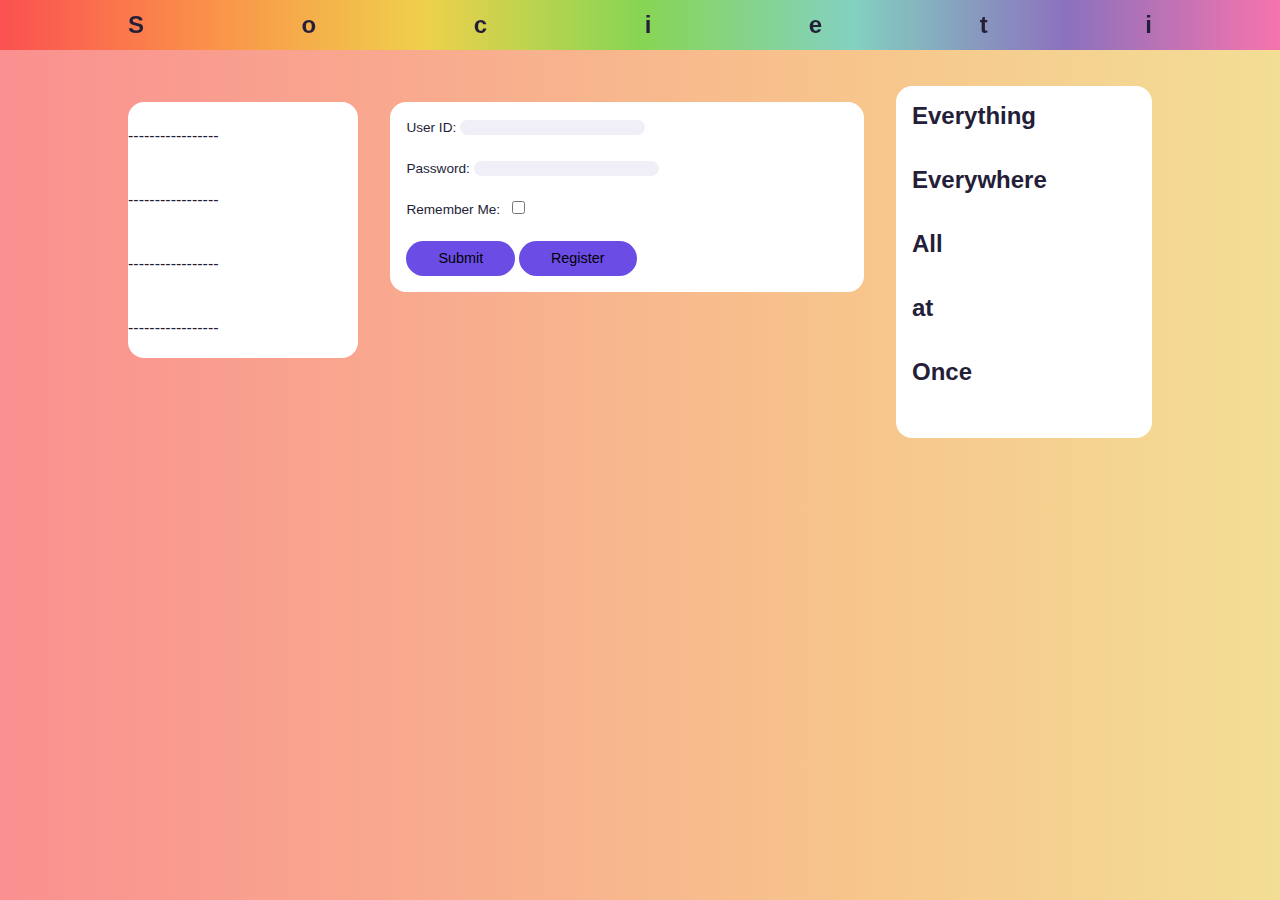
<file: login.html>
<!DOCTYPE html>
<html>
    <head>
        <meta charset="UTF-8">
        <meta http-equiv="X-UA-Compatible" content="IE-edge"> 
        <meta name="viewport" content="width=device-width, initial-scale=1.0">
        <link rel="stylesheet" href="https://unicons.iconscout.com/release/v4.0.0/css/line.css">
        <link rel="stylesheet" href="./style.css">

        <script type = "text/javascript">
            function validate() {
                if(document.accountForm.ID.value ==""){
                    alert( "Please provide your USER ID!" );
                    document.accountForm.ID.focus() ;
                    return false;
                }
                if(document.accountForm.pass.value ==""){
                    alert( "Please provide your PASSWORD!" );
                    document.accountForm.pass.focus() ;
                    return false;
                }
            }
            
        </script>

        <style>
            body {
                width: 100%;
                
                position: relative;
                font-family: 'roboto',sans-serif ;

                
                background: linear-gradient(90deg, #fa9090, #f7c58c, #eef79f, #9ef8a3,#9deef8,#a29cfc,#ee99db);
                background-size: 400% 400%;
                animation: gradient 15s ease infinite;
                height: 100vh;
            }

            nav{
                background: linear-gradient(90deg, #fc010171, #fc88037e, #e3fc0279, #03f80f75,#02dffc79,#1303f177,#fc03c67c);
                
                animation: gradient 15s ease infinite;
                
            }

          

                @keyframes gradient {
                    0% {
                        background-position: 0% 50%;
                    }
                    50% {
                        background-position: 100% 50%;
                    }
                    100% {
                        background-position: 0% 50%;
                    }
                }
        </style>

    </head>
    <body>
        <nav class="cate">
            <div class="container" style="align-items:center;">
                <h2 class="log">S</h2><h2 class="log1">o</h2><h2 class="log2">c</h2><h2 class="log3">i</h2><h2 class="log4">e</h2><h2 class="log5">t</h2><h2 class="log6">i</h2>
                
            </div>
        </nav>

        <main>
            <div class="container">
                <div class="left" >
                    

                    <div class="sidebar">
                        <a class="menu-item" style="align-items:center">
                            <span><p>-----------------<i class="uil uil-6-plus"></i></p></span>                            
                        </a>
                        <a class="menu-item">
                            <span><p>-----------------<i class="uil uil-android"></i></p></span>   
                        </a>
                        <a class="menu-item" >
                            <span><p>-----------------<i class="uil uil-apple"></i></p></span>
                            
                        </a>
                        <a class="menu-item" >
                            <span><p>-----------------<i class="uil uil-book-alt"></i></p></span> 
                        </a>
                        
                            
                    </div>

                    
                </div>


                <div class="middle">                        
                  <div class="feeds">
                    <form name="accountForm" novalidate style="align-items:center;" class="feed" action="home.html" method="post" onsubmit = "return(validate());">
                      User ID: <input type="text" name="ID" style="padding-left: 0.5rem;"  required class="search-bar"/><br /><br />
                      Password: <input type="text" name="pass"  required class="search-bar" style="padding-left: 0.5rem"/><br /><br />
                      Remember Me: <label style="padding-left: 0.5rem"><input value="Public" name="rem" type="checkbox" name="type" ng-model="Type" style="padding-left: 0.5rem"/>   </label><br /><br />
                      <button type="submit" class="btn btm-primary" style="background-color: hsl(252, 75%, 60%) ;">Submit</button>
                      <button onclick="location.href = 'register.html';" class="btn btm-primary" style="background-color: hsl(252, 75%, 60%) ;">Register</button>
                    </form>
                  </div>
                </div>


                <div class="right">
                    <div class="messages">
                        <div >
                            <h2 class="log">Everything </h2><br /><br />
                                                       
                        </div>

                        <div >
                            <h2 class="log1">Everywhere </h2><br /><br />
                            
                        </div>
                        <div>
                            <h2 class="log2">All </h2><br /><br />
                            
                        </div>
                        <div>
                            <h2 class="log3">at </h2><br /><br />
                        </div>
                        <div>
                            <h2 class="log4">Once</h2><br /><br />
                        </div>

                        
                    </div>

                    

                    
                    
                </div>


            </div>
        </main>

        <div class="customize-theme">
            <div class="card">
                <h2>Customize your view</h2>
                <p class="text-muted">Manage your font size, color and background</p>

                <div class="font-size">
                    <h4>Font Size</h4>
                    <div>
                        <h6>Aa</h6>
                        <div class="choose-size">
                            <span class="font-size-1"></span>
                            <span class="font-size-2 active"></span>
                            <span class="font-size-3"></span>
                            <span class="font-size-4"></span>
                            <span class="font-size-5"></span>
                        </div>
                        <h3>Aa</h3>
                    </div>
                </div>

                <div class="color">
                    <h4>Color</h4>
                    <div class="choose-color">
                        <span class="color-1 active"></span>
                        <span class="color-2"></span>
                        <span class="color-3"></span>
                        <span class="color-4"></span>
                        <span class="color-5"></span>
                    </div>
                </div>

                <div class="background">
                    <h4>Background</h4>
                    <div class="choose-bg">
                        <div class="bg-1 ">
                            <span></span>
                            <h5 for="bg-1">Light</h5>
                        </div>
                        <div class="bg-2">
                            <span></span>
                            <h5 for="bg-2">Dim</h5>
                        </div>
                        <div class="bg-3 active">
                            <span></span>
                            <h5 for="bg-3">Lights Out</h5>
                        </div>
                    </div>
                </div>
                
            </div>
        </div>

        <script src="./index.js"></script>

    </body>
</html>
</file>
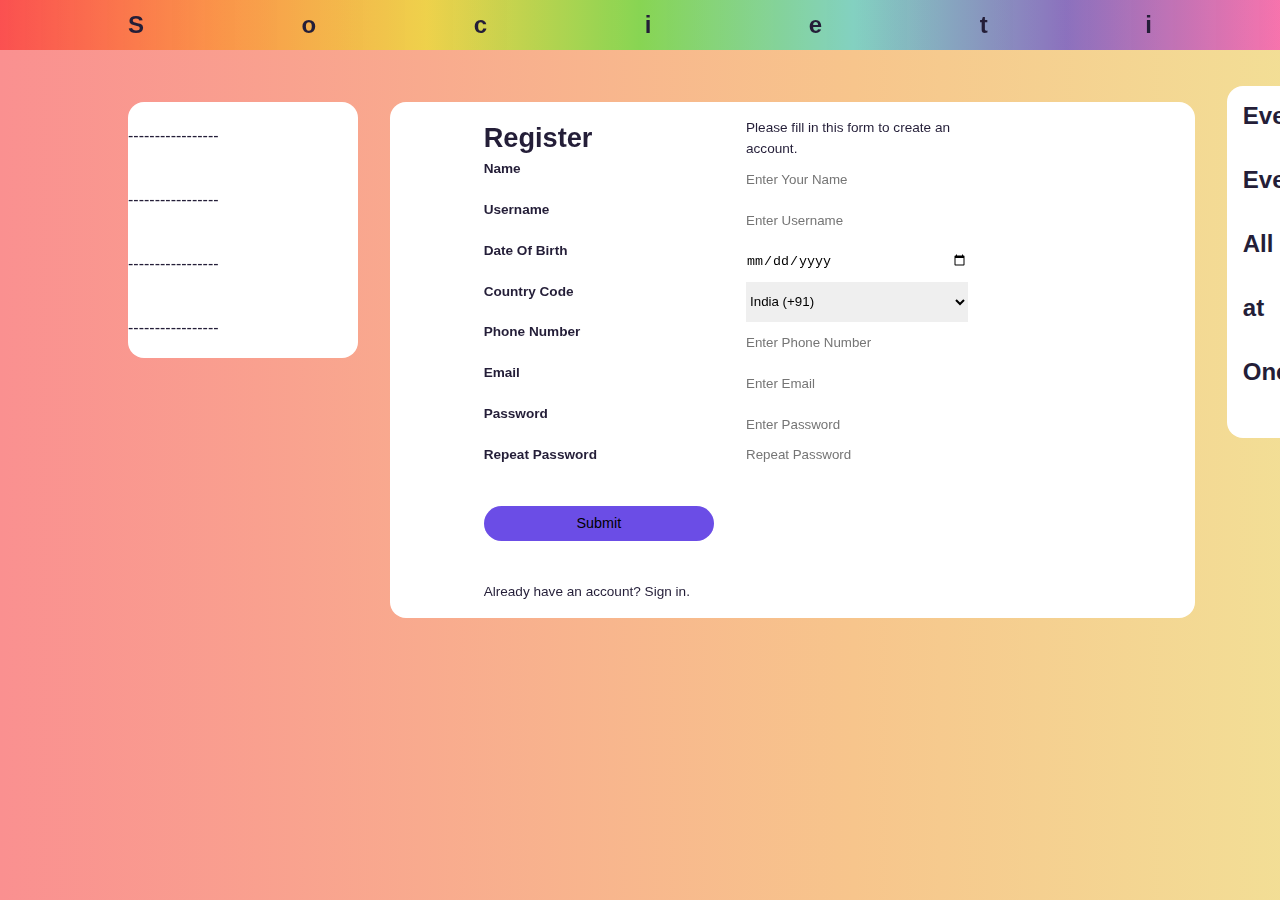
<file: register.html>
<!DOCTYPE html>
<html>
    <head>
        <meta charset="UTF-8">
        <meta http-equiv="X-UA-Compatible" content="IE-edge"> 
        <meta name="viewport" content="width=device-width, initial-scale=1.0">
        <link rel="stylesheet" href="https://unicons.iconscout.com/release/v4.0.0/css/line.css">
        <link rel="stylesheet" href="./style.css">

        <script type = "text/javascript">
            function validate() {
                var password = document.getElementById("pass")
                , confirm_password = document.getElementById("passr");

                if(document.accountForm.ID.value ==""){
                    alert( "Please provide your USER ID!" );
                    document.accountForm.ID.focus() ;
                    return false;
                }
                if(document.accountForm.pass.value ==""){
                    alert( "Please provide your PASSWORD!" );
                    document.accountForm.pass.focus() ;
                    return false;
                }

                if(document.accountForm.name.value ==""){
                    alert( "Please provide your NAME!" );
                    document.accountForm.name.focus() ;
                    return false;
                }

                if(document.accountForm.passr.value ==""){
                    alert( "Please provide your RE TYPE PASSWORD!" );
                    document.accountForm.passr.focus() ;
                    return false;
                }

                if(password.value != confirm_password.value) {
                    confirm_password.setCustomValidity("Passwords Don't Match");
                } else {
                    confirm_password.setCustomValidity('');
                }
                

                password.onchange = validatePassword;
                confirm_password.onkeyup = validatePassword;

                if(document.accountForm.phno.value ==""){
                    alert( "Please provide your Phone Number!" );
                    document.accountForm.phno.focus() ;
                    return false;
                }

                if(document.accountForm.email.value ==""){
                    alert( "Please provide your EMAIL!" );
                    document.accountForm.email.focus() ;
                    return false;
                }

                console.log(document.accountForm.passr.value)
            }

            
            
        </script>

        <style>
            body {
                width: 100%;
                
                position: relative;
                font-family: 'roboto',sans-serif ;

                
                background: linear-gradient(90deg, #fa9090, #f7c58c, #eef79f, #9ef8a3,#9deef8,#a29cfc,#ee99db);
                background-size: 400% 400%;
                animation: gradient 15s ease infinite;
                height: 100vh;
            }

            nav{
                background: linear-gradient(90deg, #fc010171, #fc88037e, #e3fc0279, #03f80f75,#02dffc79,#1303f177,#fc03c67c);
                
                animation: gradient 15s ease infinite;
                
            }

          

                @keyframes gradient {
                    0% {
                        background-position: 0% 50%;
                    }
                    50% {
                        background-position: 100% 50%;
                    }
                    100% {
                        background-position: 0% 50%;
                    }
                }
        </style>

    </head>
    <body>
        <nav class="cate">
            <div class="container" style="align-items:center;">
                <h2 class="log">S</h2><h2 class="log1">o</h2><h2 class="log2">c</h2><h2 class="log3">i</h2><h2 class="log4">e</h2><h2 class="log5">t</h2><h2 class="log6">i</h2>
                
            </div>
        </nav>

        <main>
            <div class="container">
                <div class="left" >
                    

                    <div class="sidebar">
                        <a class="menu-item" style="align-items:center">
                            <span><p>-----------------<i class="uil uil-6-plus"></i></p></span>                            
                        </a>
                        <a class="menu-item">
                            <span><p>-----------------<i class="uil uil-android"></i></p></span>   
                        </a>
                        <a class="menu-item" >
                            <span><p>-----------------<i class="uil uil-apple"></i></p></span>
                            
                        </a>
                        <a class="menu-item" >
                            <span><p>-----------------<i class="uil uil-book-alt"></i></p></span> 
                        </a>
                        
                            
                    </div>

                    
                </div>


                <div class="middle">                        
                  <div class="feeds">
                    <form action="index.html" style="align-items: center;" class="feed" action="index.html" method="post" onsubmit = "return(validate());">
                      <div class="container" >
                        <h1>Register</h1>
                        <p>Please fill in this form to create an account.</p>
                        <hr>
                    
                        <label for="fname" ><b>Name</b></label>
                        <input type="text" placeholder="Enter Your Name" name="name" required>

                        <br>
                        <br>
                    
                        <label for="uname" ><b>Username</b></label>
                        <input type="text" placeholder="Enter Username" name="ID" required>
                        
                        <br>
                        <br>

                        <label for="dob" ><b>Date Of Birth</b></label>
                        <input type="date" id ="dob" name="dob" required>
                        <br>
                        <br>

                        <label for="dob" ><b>Country Code</b></label>
                        <select name="countryCode" id="myselect" onchange="change_myselect(this.value)">
                            <option data-countryCode="IN" value="91" selected>India (+91)</option>
                            <option data-countryCode="GB" value="44">UK (+44)</option>
                            <option data-countryCode="US" value="1">USA (+1)</option>
                            <optgroup label="Other countries">
                                <option data-countryCode="DZ" value="213">Algeria (+213)</option>
                                <option data-countryCode="AD" value="376">Andorra (+376)</option>
                                <option data-countryCode="AO" value="244">Angola (+244)</option>
                                <option data-countryCode="AI" value="1264">Anguilla (+1264)</option>
                                <option data-countryCode="AG" value="1268">Antigua &amp; Barbuda (+1268)</option>
                                <option data-countryCode="AR" value="54">Argentina (+54)</option>
                                <option data-countryCode="AM" value="374">Armenia (+374)</option>
                                <option data-countryCode="AW" value="297">Aruba (+297)</option>
                                <option data-countryCode="AU" value="61">Australia (+61)</option>
                                <option data-countryCode="AT" value="43">Austria (+43)</option>
                                <option data-countryCode="AZ" value="994">Azerbaijan (+994)</option>
                                <option data-countryCode="BS" value="1242">Bahamas (+1242)</option>
                                <option data-countryCode="BH" value="973">Bahrain (+973)</option>
                                <option data-countryCode="BD" value="880">Bangladesh (+880)</option>
                                <option data-countryCode="BB" value="1246">Barbados (+1246)</option>
                                <option data-countryCode="BY" value="375">Belarus (+375)</option>
                                <option data-countryCode="BE" value="32">Belgium (+32)</option>
                                <option data-countryCode="BZ" value="501">Belize (+501)</option>
                                <option data-countryCode="BJ" value="229">Benin (+229)</option>
                                <option data-countryCode="BM" value="1441">Bermuda (+1441)</option>
                                <option data-countryCode="BT" value="975">Bhutan (+975)</option>
                                <option data-countryCode="BO" value="591">Bolivia (+591)</option>
                                <option data-countryCode="BA" value="387">Bosnia Herzegovina (+387)</option>
                                <option data-countryCode="BW" value="267">Botswana (+267)</option>
                                <option data-countryCode="BR" value="55">Brazil (+55)</option>
                                <option data-countryCode="BN" value="673">Brunei (+673)</option>
                                <option data-countryCode="BG" value="359">Bulgaria (+359)</option>
                                <option data-countryCode="BF" value="226">Burkina Faso (+226)</option>
                                <option data-countryCode="BI" value="257">Burundi (+257)</option>
                                <option data-countryCode="KH" value="855">Cambodia (+855)</option>
                                <option data-countryCode="CM" value="237">Cameroon (+237)</option>
                                <option data-countryCode="CA" value="1">Canada (+1)</option>
                                <option data-countryCode="CV" value="238">Cape Verde Islands (+238)</option>
                                <option data-countryCode="KY" value="1345">Cayman Islands (+1345)</option>
                                <option data-countryCode="CF" value="236">Central African Republic (+236)</option>
                                <option data-countryCode="CL" value="56">Chile (+56)</option>
                                <option data-countryCode="CN" value="86">China (+86)</option>
                                <option data-countryCode="CO" value="57">Colombia (+57)</option>
                                <option data-countryCode="KM" value="269">Comoros (+269)</option>
                                <option data-countryCode="CG" value="242">Congo (+242)</option>
                                <option data-countryCode="CK" value="682">Cook Islands (+682)</option>
                                <option data-countryCode="CR" value="506">Costa Rica (+506)</option>
                                <option data-countryCode="HR" value="385">Croatia (+385)</option>
                                <option data-countryCode="CU" value="53">Cuba (+53)</option>
                                <option data-countryCode="CY" value="90392">Cyprus North (+90392)</option>
                                <option data-countryCode="CY" value="357">Cyprus South (+357)</option>
                                <option data-countryCode="CZ" value="42">Czech Republic (+42)</option>
                                <option data-countryCode="DK" value="45">Denmark (+45)</option>
                                <option data-countryCode="DJ" value="253">Djibouti (+253)</option>
                                <option data-countryCode="DM" value="1809">Dominica (+1809)</option>
                                <option data-countryCode="DO" value="1809">Dominican Republic (+1809)</option>
                                <option data-countryCode="EC" value="593">Ecuador (+593)</option>
                                <option data-countryCode="EG" value="20">Egypt (+20)</option>
                                <option data-countryCode="SV" value="503">El Salvador (+503)</option>
                                <option data-countryCode="GQ" value="240">Equatorial Guinea (+240)</option>
                                <option data-countryCode="ER" value="291">Eritrea (+291)</option>
                                <option data-countryCode="EE" value="372">Estonia (+372)</option>
                                <option data-countryCode="ET" value="251">Ethiopia (+251)</option>
                                <option data-countryCode="FK" value="500">Falkland Islands (+500)</option>
                                <option data-countryCode="FO" value="298">Faroe Islands (+298)</option>
                                <option data-countryCode="FJ" value="679">Fiji (+679)</option>
                                <option data-countryCode="FI" value="358">Finland (+358)</option>
                                <option data-countryCode="FR" value="33">France (+33)</option>
                                <option data-countryCode="GF" value="594">French Guiana (+594)</option>
                                <option data-countryCode="PF" value="689">French Polynesia (+689)</option>
                                <option data-countryCode="GA" value="241">Gabon (+241)</option>
                                <option data-countryCode="GM" value="220">Gambia (+220)</option>
                                <option data-countryCode="GE" value="7880">Georgia (+7880)</option>
                                <option data-countryCode="DE" value="49">Germany (+49)</option>
                                <option data-countryCode="GH" value="233">Ghana (+233)</option>
                                <option data-countryCode="GI" value="350">Gibraltar (+350)</option>
                                <option data-countryCode="GR" value="30">Greece (+30)</option>
                                <option data-countryCode="GL" value="299">Greenland (+299)</option>
                                <option data-countryCode="GD" value="1473">Grenada (+1473)</option>
                                <option data-countryCode="GP" value="590">Guadeloupe (+590)</option>
                                <option data-countryCode="GU" value="671">Guam (+671)</option>
                                <option data-countryCode="GT" value="502">Guatemala (+502)</option>
                                <option data-countryCode="GN" value="224">Guinea (+224)</option>
                                <option data-countryCode="GW" value="245">Guinea - Bissau (+245)</option>
                                <option data-countryCode="GY" value="592">Guyana (+592)</option>
                                <option data-countryCode="HT" value="509">Haiti (+509)</option>
                                <option data-countryCode="HN" value="504">Honduras (+504)</option>
                                <option data-countryCode="HK" value="852">Hong Kong (+852)</option>
                                <option data-countryCode="HU" value="36">Hungary (+36)</option>
                                <option data-countryCode="IS" value="354">Iceland (+354)</option>
                               <!--<option data-countryCode="IN" value="91">India (+91)</option>--> 
                                <option data-countryCode="ID" value="62">Indonesia (+62)</option>
                                <option data-countryCode="IR" value="98">Iran (+98)</option>
                                <option data-countryCode="IQ" value="964">Iraq (+964)</option>
                                <option data-countryCode="IE" value="353">Ireland (+353)</option>
                                <option data-countryCode="IL" value="972">Israel (+972)</option>
                                <option data-countryCode="IT" value="39">Italy (+39)</option>
                                <option data-countryCode="JM" value="1876">Jamaica (+1876)</option>
                                <option data-countryCode="JP" value="81">Japan (+81)</option>
                                <option data-countryCode="JO" value="962">Jordan (+962)</option>
                                <option data-countryCode="KZ" value="7">Kazakhstan (+7)</option>
                                <option data-countryCode="KE" value="254">Kenya (+254)</option>
                                <option data-countryCode="KI" value="686">Kiribati (+686)</option>
                                <option data-countryCode="KP" value="850">Korea North (+850)</option>
                                <option data-countryCode="KR" value="82">Korea South (+82)</option>
                                <option data-countryCode="KW" value="965">Kuwait (+965)</option>
                                <option data-countryCode="KG" value="996">Kyrgyzstan (+996)</option>
                                <option data-countryCode="LA" value="856">Laos (+856)</option>
                                <option data-countryCode="LV" value="371">Latvia (+371)</option>
                                <option data-countryCode="LB" value="961">Lebanon (+961)</option>
                                <option data-countryCode="LS" value="266">Lesotho (+266)</option>
                                <option data-countryCode="LR" value="231">Liberia (+231)</option>
                                <option data-countryCode="LY" value="218">Libya (+218)</option>
                                <option data-countryCode="LI" value="417">Liechtenstein (+417)</option>
                                <option data-countryCode="LT" value="370">Lithuania (+370)</option>
                                <option data-countryCode="LU" value="352">Luxembourg (+352)</option>
                                <option data-countryCode="MO" value="853">Macao (+853)</option>
                                <option data-countryCode="MK" value="389">Macedonia (+389)</option>
                                <option data-countryCode="MG" value="261">Madagascar (+261)</option>
                                <option data-countryCode="MW" value="265">Malawi (+265)</option>
                                <option data-countryCode="MY" value="60">Malaysia (+60)</option>
                                <option data-countryCode="MV" value="960">Maldives (+960)</option>
                                <option data-countryCode="ML" value="223">Mali (+223)</option>
                                <option data-countryCode="MT" value="356">Malta (+356)</option>
                                <option data-countryCode="MH" value="692">Marshall Islands (+692)</option>
                                <option data-countryCode="MQ" value="596">Martinique (+596)</option>
                                <option data-countryCode="MR" value="222">Mauritania (+222)</option>
                                <option data-countryCode="YT" value="269">Mayotte (+269)</option>
                                <option data-countryCode="MX" value="52">Mexico (+52)</option>
                                <option data-countryCode="FM" value="691">Micronesia (+691)</option>
                                <option data-countryCode="MD" value="373">Moldova (+373)</option>
                                <option data-countryCode="MC" value="377">Monaco (+377)</option>
                                <option data-countryCode="MN" value="976">Mongolia (+976)</option>
                                <option data-countryCode="MS" value="1664">Montserrat (+1664)</option>
                                <option data-countryCode="MA" value="212">Morocco (+212)</option>
                                <option data-countryCode="MZ" value="258">Mozambique (+258)</option>
                                <option data-countryCode="MN" value="95">Myanmar (+95)</option>
                                <option data-countryCode="NA" value="264">Namibia (+264)</option>
                                <option data-countryCode="NR" value="674">Nauru (+674)</option>
                                <option data-countryCode="NP" value="977">Nepal (+977)</option>
                                <option data-countryCode="NL" value="31">Netherlands (+31)</option>
                                <option data-countryCode="NC" value="687">New Caledonia (+687)</option>
                                <option data-countryCode="NZ" value="64">New Zealand (+64)</option>
                                <option data-countryCode="NI" value="505">Nicaragua (+505)</option>
                                <option data-countryCode="NE" value="227">Niger (+227)</option>
                                <option data-countryCode="NG" value="234">Nigeria (+234)</option>
                                <option data-countryCode="NU" value="683">Niue (+683)</option>
                                <option data-countryCode="NF" value="672">Norfolk Islands (+672)</option>
                                <option data-countryCode="NP" value="670">Northern Marianas (+670)</option>
                                <option data-countryCode="NO" value="47">Norway (+47)</option>
                                <option data-countryCode="OM" value="968">Oman (+968)</option>
                                <option data-countryCode="PW" value="680">Palau (+680)</option>
                                <option data-countryCode="PA" value="507">Panama (+507)</option>
                                <option data-countryCode="PG" value="675">Papua New Guinea (+675)</option>
                                <option data-countryCode="PY" value="595">Paraguay (+595)</option>
                                <option data-countryCode="PE" value="51">Peru (+51)</option>
                                <option data-countryCode="PH" value="63">Philippines (+63)</option>
                                <option data-countryCode="PL" value="48">Poland (+48)</option>
                                <option data-countryCode="PT" value="351">Portugal (+351)</option>
                                <option data-countryCode="PR" value="1787">Puerto Rico (+1787)</option>
                                <option data-countryCode="QA" value="974">Qatar (+974)</option>
                                <option data-countryCode="RE" value="262">Reunion (+262)</option>
                                <option data-countryCode="RO" value="40">Romania (+40)</option>
                                <option data-countryCode="RU" value="7">Russia (+7)</option>
                                <option data-countryCode="RW" value="250">Rwanda (+250)</option>
                                <option data-countryCode="SM" value="378">San Marino (+378)</option>
                                <option data-countryCode="ST" value="239">Sao Tome &amp; Principe (+239)</option>
                                <option data-countryCode="SA" value="966">Saudi Arabia (+966)</option>
                                <option data-countryCode="SN" value="221">Senegal (+221)</option>
                                <option data-countryCode="CS" value="381">Serbia (+381)</option>
                                <option data-countryCode="SC" value="248">Seychelles (+248)</option>
                                <option data-countryCode="SL" value="232">Sierra Leone (+232)</option>
                                <option data-countryCode="SG" value="65">Singapore (+65)</option>
                                <option data-countryCode="SK" value="421">Slovak Republic (+421)</option>
                                <option data-countryCode="SI" value="386">Slovenia (+386)</option>
                                <option data-countryCode="SB" value="677">Solomon Islands (+677)</option>
                                <option data-countryCode="SO" value="252">Somalia (+252)</option>
                                <option data-countryCode="ZA" value="27">South Africa (+27)</option>
                                <option data-countryCode="ES" value="34">Spain (+34)</option>
                                <option data-countryCode="LK" value="94">Sri Lanka (+94)</option>
                                <option data-countryCode="SH" value="290">St. Helena (+290)</option>
                                <option data-countryCode="KN" value="1869">St. Kitts (+1869)</option>
                                <option data-countryCode="SC" value="1758">St. Lucia (+1758)</option>
                                <option data-countryCode="SD" value="249">Sudan (+249)</option>
                                <option data-countryCode="SR" value="597">Suriname (+597)</option>
                                <option data-countryCode="SZ" value="268">Swaziland (+268)</option>
                                <option data-countryCode="SE" value="46">Sweden (+46)</option>
                                <option data-countryCode="CH" value="41">Switzerland (+41)</option>
                                <option data-countryCode="SI" value="963">Syria (+963)</option>
                                <option data-countryCode="TW" value="886">Taiwan (+886)</option>
                                <option data-countryCode="TJ" value="7">Tajikstan (+7)</option>
                                <option data-countryCode="TH" value="66">Thailand (+66)</option>
                                <option data-countryCode="TG" value="228">Togo (+228)</option>
                                <option data-countryCode="TO" value="676">Tonga (+676)</option>
                                <option data-countryCode="TT" value="1868">Trinidad &amp; Tobago (+1868)</option>
                                <option data-countryCode="TN" value="216">Tunisia (+216)</option>
                                <option data-countryCode="TR" value="90">Turkey (+90)</option>
                                <option data-countryCode="TM" value="7">Turkmenistan (+7)</option>
                                <option data-countryCode="TM" value="993">Turkmenistan (+993)</option>
                                <option data-countryCode="TC" value="1649">Turks &amp; Caicos Islands (+1649)</option>
                                <option data-countryCode="TV" value="688">Tuvalu (+688)</option>
                                <option data-countryCode="UG" value="256">Uganda (+256)</option>
                                <!-- <option data-countryCode="GB" value="44">UK (+44)</option> -->
                                <option data-countryCode="UA" value="380">Ukraine (+380)</option>
                                <option data-countryCode="AE" value="971">United Arab Emirates (+971)</option>
                                <option data-countryCode="UY" value="598">Uruguay (+598)</option>
                                <!-- <option data-countryCode="US" value="1">USA (+1)</option> -->
                                <option data-countryCode="UZ" value="7">Uzbekistan (+7)</option>
                                <option data-countryCode="VU" value="678">Vanuatu (+678)</option>
                                <option data-countryCode="VA" value="379">Vatican City (+379)</option>
                                <option data-countryCode="VE" value="58">Venezuela (+58)</option>
                                <option data-countryCode="VN" value="84">Vietnam (+84)</option>
                                <option data-countryCode="VG" value="84">Virgin Islands - British (+1284)</option>
                                <option data-countryCode="VI" value="84">Virgin Islands - US (+1340)</option>
                                <option data-countryCode="WF" value="681">Wallis &amp; Futuna (+681)</option>
                                <option data-countryCode="YE" value="969">Yemen (North)(+969)</option>
                                <option data-countryCode="YE" value="967">Yemen (South)(+967)</option>
                                <option data-countryCode="ZM" value="260">Zambia (+260)</option>
                                <option data-countryCode="ZW" value="263">Zimbabwe (+263)</option>
                            </optgroup>
                        </select>
                        <br>
                        <br>
                    
                        <label for="phno"><b>Phone Number</b></label>
                        
                        
                        <input type="number" placeholder="Enter Phone Number" name="phno" id="phno" required>
                        
                        <br>
                        <br>
                    
                        <label for="email"><b>Email</b></label>
                        <input type="text" placeholder="Enter Email" name="email" id="email" required>
                        <br>
                        <br>


                        <label for="pass"><b>Password</b></label>
                        <input type="password" placeholder="Enter Password" name="pass" id="psw"  required>
                        <br>
                        <br>

                        <label for="passr"><b>Repeat Password</b></label>
                        <input type="password" placeholder="Repeat Password" name="passr" id="psw-repeat" required>
                        <hr>
                        <br>
                        <br>
                        <p>      </p>
                        <br>
                        <br>
                        <button type="submit" class="btn btm-primary" style="background-color: hsl(252, 75%, 60%) ;">Submit</button>
                      </div>
                      <br>
                      <br>
                      <div class="container signin">
                        <p>Already have an account? <a href="login.html">Sign in</a>.</p>
                      </div>
                    </form>
                  </div>
                </div>


                <div class="right">
                    <div class="messages">
                        <div >
                            <h2 class="log">Everything </h2><br /><br />
                                                       
                        </div>

                        <div >
                            <h2 class="log1">Everywhere </h2><br /><br />
                            
                        </div>
                        <div>
                            <h2 class="log2">All </h2><br /><br />
                            
                        </div>
                        <div>
                            <h2 class="log3">at </h2><br /><br />
                        </div>
                        <div>
                            <h2 class="log4">Once</h2><br /><br />
                        </div>

                        
                    </div>

                    

                    
                    
                </div>


            </div>
        </main>

        <div class="customize-theme">
            <div class="card">
                <h2>Customize your view</h2>
                <p class="text-muted">Manage your font size, color and background</p>

                <div class="font-size">
                    <h4>Font Size</h4>
                    <div>
                        <h6>Aa</h6>
                        <div class="choose-size">
                            <span class="font-size-1"></span>
                            <span class="font-size-2 active"></span>
                            <span class="font-size-3"></span>
                            <span class="font-size-4"></span>
                            <span class="font-size-5"></span>
                        </div>
                        <h3>Aa</h3>
                    </div>
                </div>

                <div class="color">
                    <h4>Color</h4>
                    <div class="choose-color">
                        <span class="color-1 active"></span>
                        <span class="color-2"></span>
                        <span class="color-3"></span>
                        <span class="color-4"></span>
                        <span class="color-5"></span>
                    </div>
                </div>

                <div class="background">
                    <h4>Background</h4>
                    <div class="choose-bg">
                        <div class="bg-1 ">
                            <span></span>
                            <h5 for="bg-1">Light</h5>
                        </div>
                        <div class="bg-2">
                            <span></span>
                            <h5 for="bg-2">Dim</h5>
                        </div>
                        <div class="bg-3 active">
                            <span></span>
                            <h5 for="bg-3">Lights Out</h5>
                        </div>
                    </div>
                </div>
                
            </div>
        </div>

        <script src="./index.js"></script>

    </body>
</html>
</file>
<file: style.css>
@import url('https://fonts.googleapis.com/css2?family=Poppins:wght@300;400;500;600;700&display=swap');
@import url('https://fonts.googleapis.com/css2?family=Kolker+Brush&display=swap');
@import url('https://fonts.googleapis.com/css2?family=Rubik+Bubbles&display=swap');
@import url('https://fonts.googleapis.com/css2?family=Island+Moments&display=swap');
@import url('https://fonts.googleapis.com/css2?family=Poor+Story&display=swap');
@import url('https://fonts.googleapis.com/css2?family=Shadows+Into+Light&display=swap');
@import url('https://fonts.googleapis.com/css2?family=Cookie&display=swap');

:root{
    --primary-color-hue: 252;
    --dark-color-lightness:17%;
    --light-color-lightness:95%;
    --white-color-lightness:100%;
    --color-dark: hsl(252,30%,var(--dark-color-lightness));
    --color-light: hsl(252,30%,var(--light-color-lightness));
    --color-grey: hsl(252,15%,65%);
    --color-primary: hsl(var(--primary-color-hue),75%,60%);
    --color-secondary: hsl(252,100%,90%);
    --color-successor: hsl(120,95%,65%);
    --color-danger: hsl(0,95%,65%);
    --color-white:hsl(252,30%,var(--white-color-lightness));
    --color-black:hsl(252,30%,10%);
    --color-darkgrey: hsl(252,15%,35%);

    --border-radius:2rem;
    --card-border-radius:1rem;
    --btn-padding:0.6rem 2rem;
    --search-padding:06.rem 1rem;
    --card-padding:1rem;

    --sticky-top-left: 5.4rem;
    --sticky-top-right: -18rem;

}

*,*::before,*::after{
    margin: 0;
    padding: 0;
    outline: 0;
    box-sizing: border-box;
    text-decoration: none;
    list-style: none;
    border: none;
}

a, a:visited, a:hover, a:active {
    color: inherit;
  }

.log{
    animation-name: fontChange;
    animation-duration: 2s;
    animation-iteration-count: infinite;
}

.log1{
    animation-name: fontChange1;
    animation-duration: 2s;
    animation-iteration-count: infinite;
}

.log2{
    animation-name: fontChange2;
    animation-duration: 2s;
    animation-iteration-count: infinite;
}

.log3{
    animation-name: fontChange3;
    animation-duration: 2s;
    animation-iteration-count: infinite;
}

.log4{
    animation-name: fontChange4;
    animation-duration: 2s;
    animation-iteration-count: infinite;
}

.log5{
    animation-name: fontChange5;
    animation-duration: 2s;
    animation-iteration-count: infinite;
}

.log6{
    animation-name: fontChange6;
    animation-duration: 2s;
    animation-iteration-count: infinite;
}

@keyframes fontChange {
    0% {
        font-family: 'Island Moments', cursive;
    }
    20% {
        font-family: 'Cookie', cursive;
    }
    40% {
        font-family: 'Shadows Into Light', cursive;
    }
    60% {
        font-family: 'Kolker Brush', cursive;
    }
    80% {
        font-family: 'Poor Story', cursive;
    }
    100% {
        font-family: 'Rubik Bubbles', cursive;
    }
  }

  @keyframes fontChange1 {
    0% {
        font-family: 'Kolker Brush', cursive;
    }
    20% {
        font-family: 'Rubik Bubbles', cursive;
    }
    40% {
        font-family: 'Island Moments', cursive;
    }
    60% {
        font-family: 'Poor Story', cursive;
    }
    80% {
        font-family: 'Shadows Into Light', cursive;
    }
    100% {
        font-family: 'Cookie', cursive;
    }
  }

  @keyframes fontChange2 {
    0% {
        font-family: 'Rubik Bubbles', cursive;
    }
    20% {
        font-family: 'Kolker Brush', cursive;
    }
    40% {
        font-family: 'Cookie', cursive;
    }
    60% {
        font-family: 'Shadows Into Light', cursive;
    }
    80% {
        font-family: 'Poor Story', cursive;
    }
    100% {
        font-family: 'Island Moments', cursive;
    }
  }

  @keyframes fontChange3 {
    0% {
        font-family: 'Shadows Into Light', cursive;
        
    }
    20% {
        font-family: 'Island Moments', cursive;
        
    }
    40% {
        font-family: 'Rubik Bubbles', cursive;
    }
    60% {
        
        font-family: 'Poor Story', cursive;
    }
    80% {
        font-family: 'Kolker Brush', cursive;
    }
    100% {
        font-family: 'Cookie', cursive;
        
    }
  }


  @keyframes fontChange4 {
    0% {
        
        font-family: 'Cookie', cursive;
    }
    20% {
        
        font-family: 'Poor Story', cursive;
    }
    40% {
        font-family: 'Shadows Into Light', cursive;
    }
    60% {
        
        font-family: 'Island Moments', cursive;
    }
    80% {
        font-family: 'Kolker Brush', cursive;
    }
    100% {
        
        font-family: 'Rubik Bubbles', cursive;
    }
  }

  @keyframes fontChange5 {
    0% {
        font-family: 'Poor Story', cursive;
        
    }
    20% {
        font-family: 'Cookie', cursive;
        
    }
    40% {
        font-family: 'Rubik Bubbles', cursive;
    }
    60% {
        
        font-family: 'Kolker Brush', cursive;
    }
    80% {
        
        font-family: 'Island Moments', cursive;
    }
    100% {
        font-family: 'Shadows Into Light', cursive;
        
    }
  }

  @keyframes fontChange6 {
    0% {
        
        font-family: 'Rubik Bubbles', cursive;
    }
    20% {
        
        font-family: 'Kolker Brush', cursive;
    }
    40% {
        font-family: 'Shadows Into Light', cursive;
        
    }
    60% {
        font-family: 'Cookie', cursive;
        
    }
    80% {
        
        font-family: 'Island Moments', cursive;
    }
    100% {
        
        font-family: 'Poor Story', cursive;
    }
  }

body{
    font-family:'Poppins', sans-serif;
    color:var(--color-dark) ;
    background: var(--color-light);
    overflow-x: hidden;
}

.container{
    width: 80%;
    margin: 0 auto;
}

ul{
	list-style: none;
	width: 428px;
	margin: 0 auto;
	text-align: left;
}

ul li{
	border-bottom: 1px solid #ddd;
	padding: 10px;
	overflow: hidden;
}



ul li p{
	margin-left: 75px;
	font-weight: bold;
	padding-top: 12px;
	color:#6e7a7f;
}

.profile-photo{
    width: 2.7rem;
    aspect-ratio: 1/1;
    border-radius: 50%;
    overflow: hidden;
    overflow-y: visible;
}

img{
    display: block;
    width: 100%;
}

.btn{
    display:inline-block ;
    padding:var(--btn-padding);
    font-weight: 500;
    border-radius: var(--border-radius);
    cursor: pointer;
    transition: all 300ms ease;
    font-size: 0.9rem;
}

.btn:hover{
    opacity: 0.8;
}

.btn-primary{
    background: var(--color-primary);
    color: white;
}

.text-bold{
    font-weight: 500;
}

.text-muted{
    color:var(--color-grey) ;
}

.text-semimuted{
    color:var(--color-darkgrey) ;
}

.text-post{
    font-weight: 650;
}

nav{
    width: 100%;
    background: var(--color-white);
    padding: 0.7rem 0;
    position: fixed;
    top: 0;
    z-index: 10;
}
nav .container{
    display: flex;
    align-items: center;
    justify-content: space-between;
}


.search-bar{
    background: var(--color-light);
    border-radius: var(--border-radius);
    padding:var(--search-padding);
}

.search-bar input[type="search"] {
    background: transparent;
    width: 30vw;
    margin-left: 1rem;
    font-size: 0.9rem;
    color: var(--color-dark);
}

nav .search-bar input[type="search"]::placeholder {
    color: var(--color-grey);
}

.search-bar .search-popup{
    position: absolute;
    top: 0;
    top: 110%;
    width: 30rem;
    background: var(--color-white);
    border-radius: var(--card-border-radius);
    padding: var(--card-padding);
    box-shadow: 0 0 2rem hsl(var(--color-primary),75%,60% 25%);
    z-index: 8;
    display:none;
}

.search-bar .search-popup::before{
    content: "";
    width: 1.2rem;
    height: 1.2rem;
    display: block;
    background: var(--color-white);
    position: absolute;
    top: -0.6rem;
    transform: rotate(45deg);
}

.search-bar .search-popup > div{
    display: flex;
    align-items: start;
    gap: 1rem ;
    margin-bottom: 1rem;
}

nav .create{
    display: flex;
    align-items: center;
    gap: 2rem;
}


/*main*/
main{
    position: relative;
    top: 5.4rem;
}

main .container{
    display: grid;
    grid-template-columns: 18vw auto 20vw;
    column-gap: 2rem;
    position: relative;
}

main .container .left{
    height: max-content;
    position: sticky;
    top: var(--sticky-top-left);
}

main .container .left .profile{
    padding: var(--card-padding);
    background: var(--color-white);
    border-radius: var(--card-border-radius);
    display: flex;
    align-items: center;
    column-gap: 1rem;
    width: 100%;
}

.left .sidebar{
    margin-top: 1rem;
    background: var(--color-white);
    border-radius: var(--card-border-radius);
}

.left .sidebar .menu-item{
    display: flex;
    align-items: center;
    height: 4rem;
    cursor: pointer;
    transition: all 300ms ease;
    position: relative;
}

.left .sidebar .menu-item:hover{
    background: var(--color-light);
}

.left .sidebar i{
    font-size: 1.4rem;
    color: var(--color-grey);
    margin-left: 2rem;
    position: relative;
}

.left .sidebar .notification-count{
    background: var(--color-danger);
    color: var(--color-white);
    font-size: 0.7rem;
    width: fit-content;
    border-radius: 0.8rem;
    padding: 0.1rem 0.4rem;
    position: absolute;
    top: -0.2rem;
    right: -0.3rem;

}

.left .sidebar h3{
    margin-left: 1.5rem;
    font-size: 1rem;
}

.left .sidebar .active{
    background: var(--color-light);
}

.left .sidebar .active i,
.left .sidebar .active h3{
    color: var(--color-primary);
}

.left .sidebar .active::before{
    content: "";
    display: block;
    width: 0.5rem;
    height: 100%;
    position: absolute;
    background: var(--color-primary);
}

.left .sidebar .menu-item:first-child.active{
    border-top-left-radius: var(--card-border-radius);
    overflow: hidden;
}

.left .sidebar .menu-item:last-child.active{
    border-bottom-left-radius: var(--card-border-radius);
    overflow: hidden;
}

.left .btn{
    margin-top: 1rem;
    width: 100%;
    text-align: center;
    padding: 1rem 0;
}

.left .notifications-popup{
    position: absolute;
    top: 0;
    left: 110%;
    width: 30rem;
    background: var(--color-white);
    border-radius: var(--card-border-radius);
    padding: var(--card-padding);
    box-shadow: 0 0 2rem hsl(var(--color-primary),75%,60% 25%);
    z-index: 8;
    display: none;
}

.left .notifications-popup::before{
    content: "";
    width: 1.2rem;
    height: 1.2rem;
    display: block;
    background: var(--color-white);
    position: absolute;
    left: -0.6rem;
    transform: rotate(45deg);
}

.left .notifications-popup > div{
    display: flex;
    align-items: start;
    gap: 1rem ;
    margin-bottom: 1rem;
}

.left .notifications-popup small{
    display: block;
}

.middle .stories{
    display: flex;
    justify-content: space-between;
    height: 12rem;
    gap: 0.5rem;
    
}

.middle .stories .story{
    padding: var(--card-padding);
    border-radius: var(--card-border-radius);
    display: flex;
    flex-direction: column;
    justify-content: space-between;
    align-items: center;
    color: white;
    font-size: 0.75rem;
    width: 100%;
    
    position: relative;
    overflow: hidden;
}

.middle .stories .story::before{
    content: "";
    display: block;
    width: 100%;
    height: 5rem;
    background: linear-gradient(transparent,rgba(0,0,0,0.75));
    position: absolute;
    bottom: 0;
}

.middle .stories .story .name{
    z-index: 2;
}

.middle .stories .story:nth-child(1){
    background: url("../Images/Cover/cover1.jpg")
    no-repeat center center/cover;
}

.middle .stories .story:nth-child(2){
    background: url("../Images/Cover/cover2.jpg")
    no-repeat center center/cover;
}

.middle .stories .story:nth-child(3){
    background: url("../Images/Cover/cover3.jpg")
    no-repeat center center/cover;
}

.middle .stories .story:nth-child(4){
    background: url("../Images/Cover/cover4.jpg")
    no-repeat center center/cover;
}

.middle .stories .story:nth-child(5){
    background: url("../Images/Cover/cover5.jpg")
    no-repeat center center/cover;
}

.middle .stories .story:nth-child(6){
    background: url("../Images/Cover/cover6.jpg")
    no-repeat center center/cover;
}

.middle .stories .story:nth-child(7){
    background: url("../Images/Cover/cover7.jpg")
    no-repeat center center/cover;
}

.middle .story .profile-photo{
    width: 2rem;
    height: 2rem;
    align-self: start;
    border: 3px solid var(--color-primary);
}

.middle .create-post{
    width: 100%;
    display: flex;
    align-items: center;
    justify-content: space-between;
    margin-top: 1rem;
    background: var(--color-white);
    padding: 0.4rem var(--card-padding);
    border-radius: var(--border-radius);
}

.middle .create-post input[type='text']{
    justify-self: start;
    width: 100%;
    padding-left: 1rem;
    background: transparent;
    color: var(--color-dark);
    margin-right: 1rem;
}

.middle .feeds .feed{
    background: var(--color-white);
    border-radius: var(--card-border-radius);
    padding: var(--card-padding);
    margin: 1rem 0;
    font-size: 0.85rem;
    line-height: 1.5;
}

.middle .feed .head {
    display: flex;
    justify-content: space-between;
}

.middle .feed .user{
    display: flex;
    gap: 1rem;
}

.middle .feed .photo{
    border-radius: var(--card-border-radius);
    overflow: hidden;
    margin: 0.7rem 0;
}

.middle .feed .action-buttons{
    display: flex;
    justify-content: space-between;
    align-items: center;
    font-size: 1.4rem;
    margin: 0.6rem;
}

.middle .liked-by{
    display: flex;
}

.middle .liked-by span{
    width: 1.4rem;
    height: 1.4rem;
    display: block;
    border-radius: 50%;
    overflow: hidden;
    border: 2px solid var(--color-white);
    margin-left: -0.6rem;

}

.middle .liked-by span:first-child{
    margin: 0;
}

.middle .liked-by p{
    margin-left: 0.5rem;
}

.middle .harsh-tag{
    color: blue;
}

main .container .right{
    height: max-content;
    position: sticky;
    top: var(--sticky-top-right);
    bottom: 0;
}

.right .messages{
    background: var(--color-white);
    border-radius: var(--card-border-radius);
    padding: var(--card-padding);
}

.right .messages .heading{
    display: flex;
    align-items: center;
    justify-content: space-between;
    margin-bottom: 1rem;
}

.right .messages i{
    font-size: 1.4rem;
}

.right .messages .search-bar{
    display: flex;
    margin-bottom:1rem ;
}

.right .messages .category{
    display: flex;
    justify-content: space-between;
    margin-bottom: 1rem;
}

.right .messages .category h6{
    width: 100%;
    text-align: center;
    border-bottom:4px solid var(--color-light) ;
    padding: 0.5rem;
    font-size: 0.85rem;
}

.right .messages .category .active{
    border-color: var(--color-dark);
}

.right .messages .message-request{
    color: var(--color-primary);
}

.right .messages .message{
    display: flex;
    gap: 1rem;
    margin-bottom: 1rem;
    align-items: start;
}

.right .messages .message .profile-photo{
    position: relative;
    overflow: visible;  
}

.right .messages .message .profile-photo img{
    border-radius: 50%;
}

.right .message .message:last-child{
    margin: 0;
}

.right .messages .message p{
    font-size: 0.8rem;
}

.right .messages .message .profile-photo .active{
    width: 0.8rem;
    height: 0.8rem;
    border-radius: 50%;
    border: 3px solid var(--color-white);
    background: var(--color-successor);
    position: absolute;
    bottom: 0;
    right: 0;    
}


.right .friend-request{
    margin-top: 1rem;
}

.right .friend-request h4{
    color: var(--color-grey);
    margin: 1rem 0;
}

.right .request{
    background: var(--color-white);
    padding: var(--card-padding);
    border-radius: var(--card-border-radius);
    margin-bottom: 0.7rem;
}

.right .request .info{
    display: flex;
    gap: 1rem;
    margin-bottom: 1rem;
}

.right .request .action{
    display: flex;
    gap: 1rem;
}

.customize-theme{
    background: rgba(255,255,255,0.5);
    width: 100vw;
    height: 100vh;
    position: fixed;
    top: 0;
    left: 0;
    z-index: 100;
    text-align: center;
    display: grid;
    place-items: center ;
    font-size: 0.9rem;
    display: none;
}

.customize-theme .card{
    background: var(--color-white);
    padding: 3rem;
    border-radius: var(--card-border-radius);
    width: 50%;
    box-shadow: 0 0 1rem var(--color-primary);
}

.customize-theme .font-size{
    margin-top: 5rem;
}

.customize-theme .font-size > div{
    display: flex;
    justify-content: space-between;
    align-items: center;
    background: var(--color-light);
    padding: var(--search-padding);
    border-radius: var(--card-border-radius);
}

.customize-theme .choose-size{
    background: var(--color-secondary);
    height: 0.3rem;
    width: 100%;
    margin: 0 1rem;
    display: flex;
    justify-content: space-between;
    align-items: center;
}

.customize-theme .choose-size span{
    width: 1rem;
    height: 1rem;
    background: var(--color-secondary);
    border-radius: 50%;
    cursor: pointer;
}

.customize-theme .choose-size span.active{
    background: var(--color-primary);
}

.customize-theme .color{
    margin-top:2rem ;
}

.customize-theme .choose-color{
    background: var(--color-light);
    padding: var(--search-padding);
    border-radius: var(--card-border-radius);
    display: flex;
    align-items: center;
    justify-content: space-between;
}

.customize-theme .choose-color span{
    width: 2.2rem;
    height: 2.2rem;
    border-radius: 50%;
}

.customize-theme .choose-color span:nth-child(1){
    background: hsl(252,75%, 60%);
}

.customize-theme .choose-color span:nth-child(2){
    background: hsl(52,75%, 60%);
}

.customize-theme .choose-color span:nth-child(3){
    background: hsl(352,75%, 60%);
}

.customize-theme .choose-color span:nth-child(4){
    background: hsl(152,75%, 60%);
}

.customize-theme .choose-color span:nth-child(5){
    background: hsl(202,75%, 60%);
}

.customize-theme .choose-color span.active{
    border: 5px solid white;
}

.customize-theme .background{
    margin-top: 2rem;
}

.customize-theme .choose-bg{
    display: flex;
    align-items: center;
    justify-content: space-between;
    gap: 1.5rem;
}

.customize-theme .choose-bg > div{
    padding: var(--card-padding);
    width: 100%;
    display: flex;
    align-items: center;
    font-size: 1rem;
    font-weight: bold;
    border-radius: 0.4rem;
    cursor: pointer;
}

.customize-theme .choose-bg > div .active
{
    border: 2px solid var(--color-primary);
}

.customize-theme .choose-bg .bg-1{
    background: white;
    color: black;
}

.customize-theme .choose-bg .bg-2{
    background: hsl(252, 30%, 17%);
    color: white;
}

.customize-theme .choose-bg .bg-3{
    background: hsl(252, 30%, 10%);
    color: white;
}

.customize-theme .choose-bg > div span{
    width: 2rem;
    height: 2rem;
    border: 2px solid var(--color-grey);
    border-radius: 50%;
    margin-right: 1rem;
}

@media screen and (max-width:1200px){
    .container{
        width: 96%;
    }

    main .container{
        grid-template-columns: 5rem auto 30vw;
        gap: 1rem;
    }
    
    .left{
        width: 5rem;
        z-index: 5;
        position: sticky;
        top: var(--sticky-top-left);
        bottom: 0;
    }

    main .container .left .profile{
        display: none;
    }

    .sidebar h3{
        display: none;
    }

    .left .btn{
        display: none;
    }

    .customize-theme .card{
        width: 80vw;
    }
}

@media screen and (max-width: 992px) {
    nav .search-bar{
        display: none;
    }    

    main .container{
        grid-template-columns: 0 auto 5rem;
    }

    main .container .left{
        grid-column: 3/4;
        position: fixed;
        bottom: 0;
        right: 0;
        
    }

    .left .notifications-popup{
        position: absolute;
        left: -22rem;
        width: 20rem;
    }
    
    .left .notifications-popup::before{
        content: "";
        width: 1.2rem;
        height: 1.2rem;
        display: block;
        background: var(--color-white);
        position: absolute;
        right: 0.6rem;
        transform: rotate(0deg);
    }
    
    main .container .middle{
        grid-column: 1/3;
    }
    
    main .container .right {
        display: none;
    }

    .customize-theme .card {
        width: 92vw;
    }    
}
</file>
